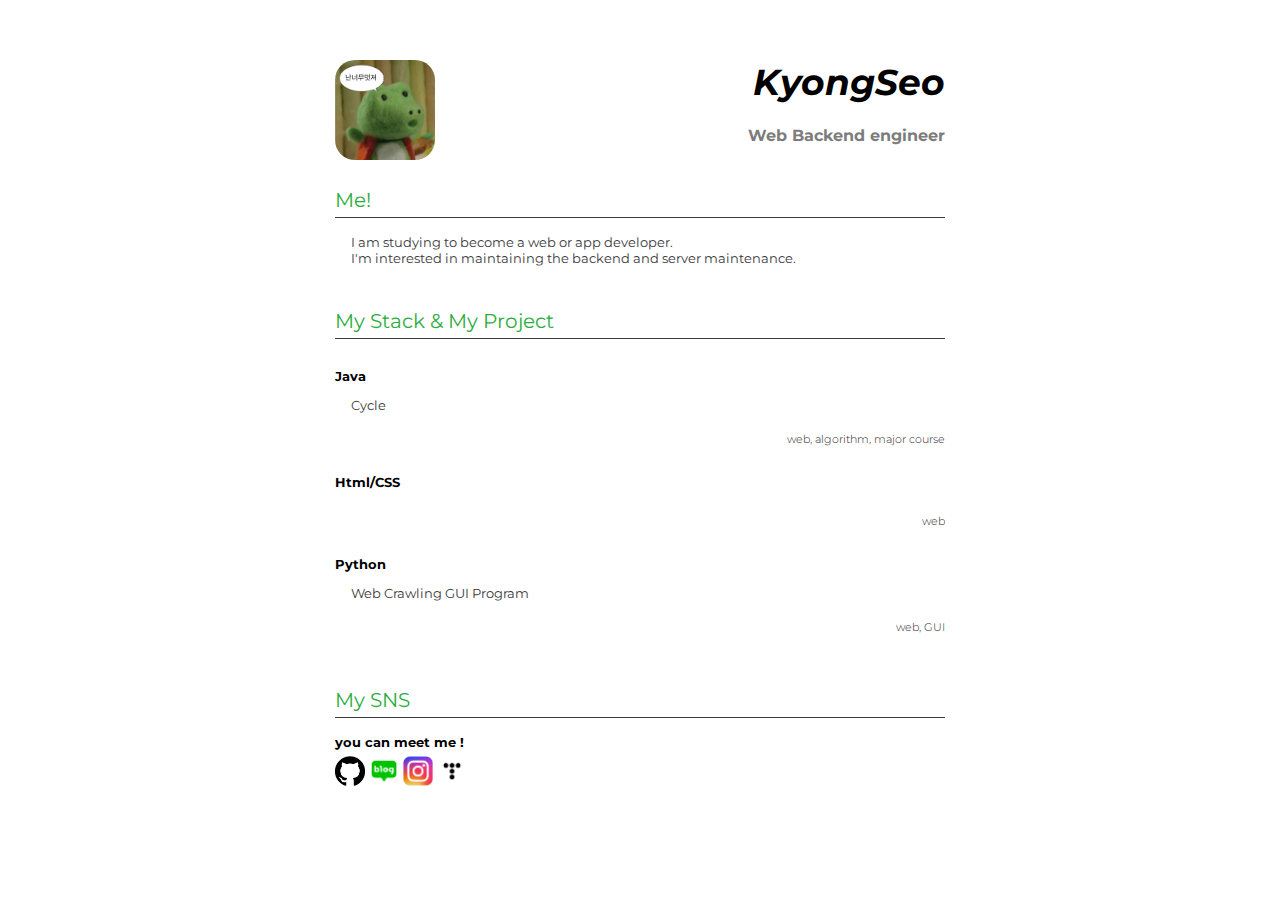
<file: 실습_0329/index.html>
<!DOCTYPE html>
<html>

<head>
    <meta charset="utf-8">
    <meta name="viewport" content="width=device-width">
    <title>About Acho</title>
    <link href="style.css" rel="stylesheet">
</head>

<body>
<div class = "mainbox">
    <div>
        <img src="img/frog.png" class="frog" src="frog.jpg">
        <h1>KyongSeo</h1>
        <p class ="title">Web Backend engineer</p>
        <br><br><br><br>
    </div>

    <section>
        <h2>Me!</h2>
        <div>
            <p class="subtext">I am studying to become a web or app developer.<br>
                I'm interested in maintaining the backend and server maintenance.</p>
        </div>
    </section>
    <br>

    <section>
        <h2>My Stack & My Project</h2>
        <div class="float-wrap">
            <p class="text">Java</p>
            <p class ="subtext">Cycle</p>
            <p class="righttext">web, algorithm, major course</p>
        </div>

        <div class="float-wrap">
            <p class="text">Html/CSS</p>
            <p class ="subtext"></p>
            <p class="righttext">web</p>
        </div>

        <div class="float-wrap">
            <p class="text">Python</p>
            <p class ="subtext">Web Crawling GUI Program</p>
            <p class="righttext">web, GUI</p>
        </div>

    </section>
    <br>

    <section>
        <h2>My SNS</h2>
        <div class="sns">
            <p class="text">you can meet me !</p>
            <a href="https://github.com/kyongseo"><img src="img/git.png" class="sns-img"></a>
            <a href="https://blog.naver.com/kyongseo"><img src="img/blog.png" class="sns-img"></a>
            <a href="https://www.instagram.com/"><img src="img/insta.png" class="sns-img"></a>
            <a href="https://kyongseo.tistory.com/"><img src="img/tistory.png" class="sns-img"></a>
        </div>
    </section>
    <br>
</div>
</body>

</html>
</file>
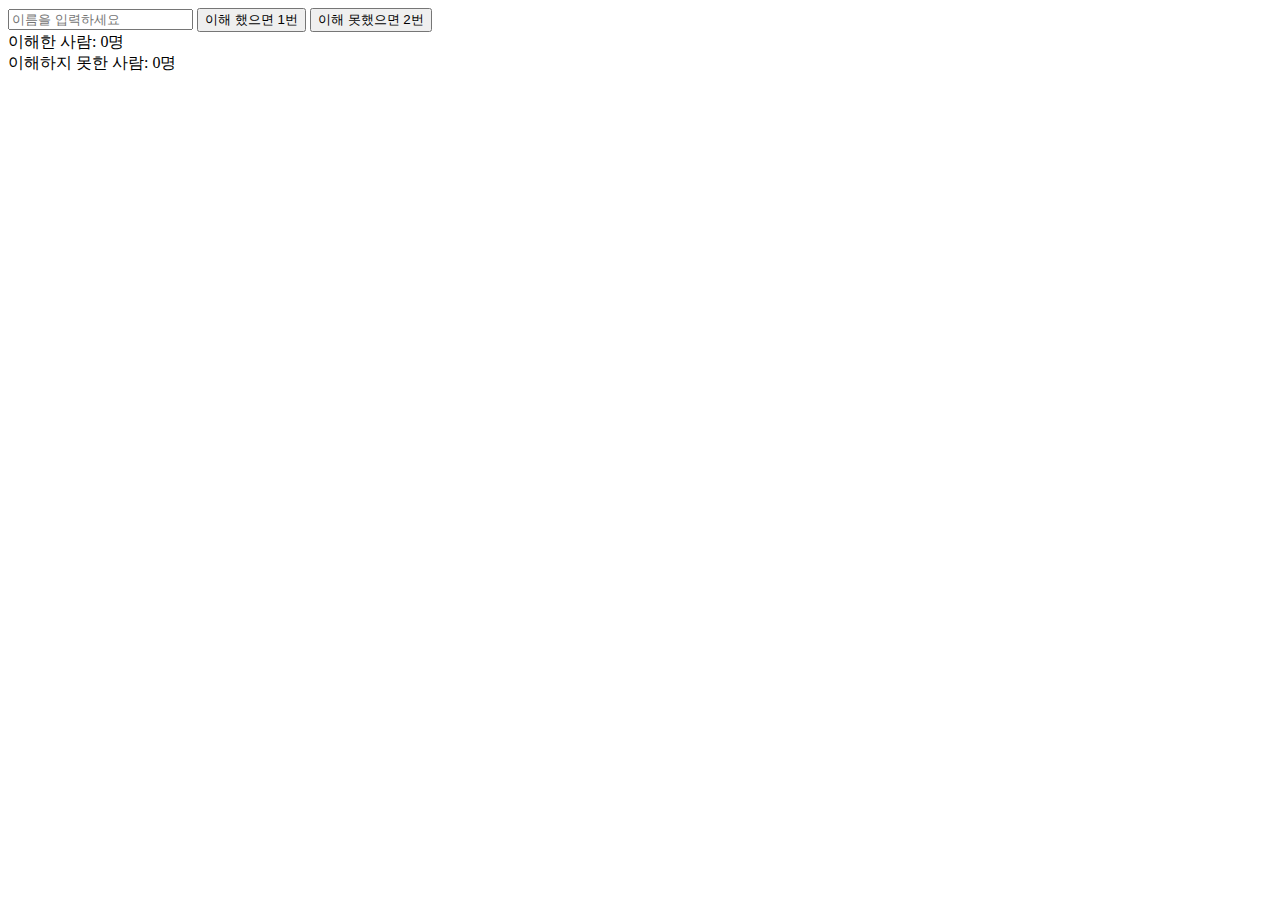
<file: parkswon1/240404/여러분_이해됐나요.html>
<!DOCTYPE html>
<html lang="en">
<head>
    <meta charset="UTF-8">
</head>
<body>
    <div class="container">
        <input type="text" id="nameInput" placeholder="이름을 입력하세요" />
        <button id="understandBtn">이해 했으면 1번</button>
        <button id="difficultBtn">이해 못했으면 2번</button>
    </div>

    <div class="container">
        <div class="list" id="understandList">
            <div>이해한 사람: <span id="understandCount">0</span>명</div>
        </div>
        <div class="list" id="difficultList">
            <div>이해하지 못한 사람: <span id="difficultCount">0</span>명</div>
        </div>
    </div>

    <script>
        var understand = [];
        var difficult = [];

        document.getElementById('understandBtn').addEventListener('click', function(event) {
            event.preventDefault();
            addToLog('understand');
        });

        document.getElementById('difficultBtn').addEventListener('click', function(event) {
            event.preventDefault();
            addToLog('difficult');
        });

        function addToLog(type) {   
            var name = document.getElementById('nameInput').value;
            var listElement = document.getElementById(type + 'List');

            if (!understand.includes(name) && !difficult.includes(name) && name !== '') {
                var listItem = document.createElement('li');
                listItem.textContent = name;
                listItem.addEventListener('click', function() {
                    alert(name + "를 도와주세요!");
                });
        
                var deleteButton = document.createElement('button');
                deleteButton.textContent = 'Delete';
                deleteButton.classList.add('deleteBtn');
                deleteButton.onclick = function() {
                    listItem.remove();
                    updateCount();
                };
        
                listItem.appendChild(deleteButton);
                listElement.appendChild(listItem);

                if (type === 'understand') {
                    understand.push(name);
                } else {
                    difficult.push(name);
                }

                updateCount();
            } else if (name === '') {
                alert('이름을 입력하세요.');
            } else { 
                alert('중복된 이름입니다.');
            }
        }

        function updateCount() {
            var understandCount = document.querySelectorAll('#understandList li').length;
            var difficultCount = document.querySelectorAll('#difficultList li').length;

            document.getElementById('understandCount').textContent = understandCount;
            document.getElementById('difficultCount').textContent = difficultCount;
        }
    </script>
</body>
</html>
</file>
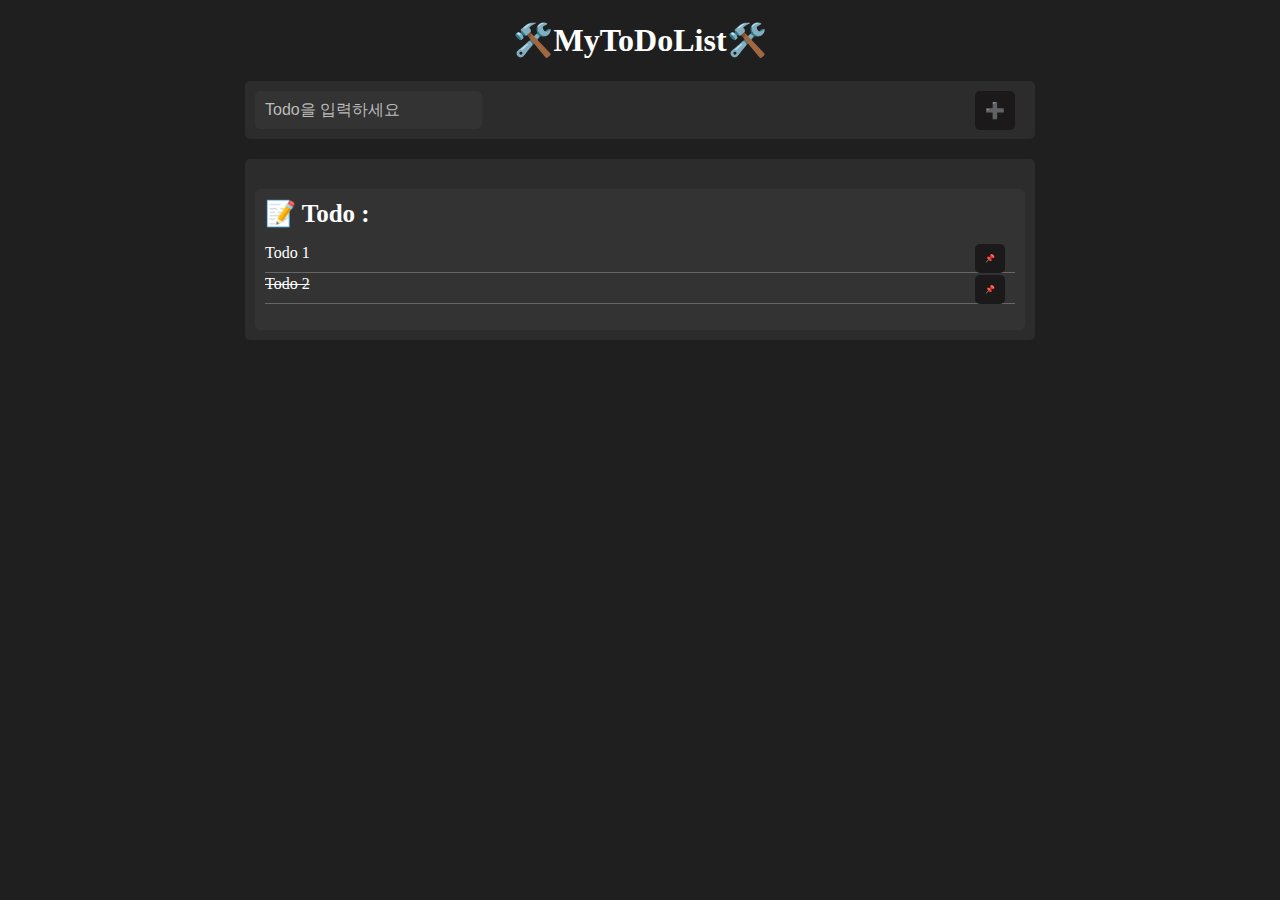
<file: parkswon1/240408/ToDoList.html>
<!DOCTYPE html>
<html lang="en">
<head>
    <meta charset="UTF-8">
    <link rel="stylesheet" type="text/css" href="styles.css">
</head>
<body class="dark-theme">
    <h1>🛠️MyToDoList🛠️</h1>
    <div class="container">
        <input type="text" id="todoInput" placeholder="Todo을 입력하세요" />
        <button id="todoBtn">➕</button>
    </div>

    <div class="container">
        <div class="list" id="todolist">
            <div class="header">📝 Todo :</div>
            <ul id="todoList"></ul>
        </div>
    </div>

    <script src="scripts.js"></script>
</body>
</html>
</file>
<file: 실습_0329/style.css>
@import url('https://fonts.googleapis.com/css?family=Montserrat:100,200,300,400,500,600,700,800&display=swap');

* {
    font-family: 'Montserrat';
}

body {
    margin:0px;
    padding:0px;
    min-width: fit-content;
}


.mainbox {
    width: 610px;
    padding: 30px;
    margin: 30px;
    margin-right:auto;
    margin-left: auto;
    border: 1px soild black;
    box-shadow: 0 1px 20px 0 reba(0, 0, 0, 0.2);
}


section {
    margin-bottom:24px;
}

h1{
    margin:0px;
    padding:0px;
    font-size:36px;
    font-weight: bold;
    font-style: italic;
    margin-bottom: 8px;
    text-align: right;
}

h2 {
    margin:0px;
    padding:0px;
    font-size:20px;
    color:#2aad3c;
    font-weight: 400;
    margin-bottom: 16px;
    border-bottom: 1px solid #3d3c3c;
    padding-bottom: 5px;
}



.frog{
    width: 100px;
    height: 100px;
    border-radius: 20%;
    float: left;
}

.title{
    font-size:16px;
    color:#7c7c7c;
    font-weight: bold;
    float: right;
    line-height: 16px;
}

.sns{
    text-align: left;
}

.sns-img{
    width: 30px;
    height: 30px;
}

.float-wrap {
    overflow: hidden;
    margin-bottom: 4px;
}

.text{
    line-height: 16px;
    font-size: 13px;
    font-weight:bold;
    color:black;
    margin-bottom:6px;
}

.subtext{
    font-size: 13px;
    color:#3a3a3a;
    padding-left:16px;
    margin-bottom:8px;
}

.righttext{
    font-size:11px;
    font-weight: 300;
    color: #282828;
    float: right;
}
</file>
<file: parkswon1/240408/styles.css>
/*헤더*/
h1 {
    text-align: center;
}

 /*완료목록 취소선*/
.done {
    text-decoration: line-through;
}

 /*전체 배경 Theme*/
body.dark-theme {
    background-color: #1f1f1f;
    color: #ffffff;
}

/*컨테이너 요소*/
.container {
    margin: 20px auto;
    padding: 10px;
    background-color: #2c2c2c;
    border-radius: 5px;
    max-width: 770px;
}

/*입력 필드와 버튼*/
.container input[type="text"],
.container button {
    padding: 10px;
    font-size: 16px;
    border: none;
    border-radius: 5px;
    margin-right: 10px;
    background-color: #333333;
    color: #ffffff;
}

/*입력 필드 플레이스홀더*/
.container input[type="text"]::placeholder {
    color: #bbbbbb;
}

/*버튼*/
.container button {
    cursor: pointer;
    background-color: #1b1919;
    float: right;
}

/*목록*/
.list {
    margin-top: 20px;
    padding: 10px;
    background-color: #333333;
    border-radius: 5px;
}

/*목록 헤더*/
.list .header {
    font-size: 25px;
    font-weight: bold;
    color: #ffffff;
}

/*목록 항목*/
.list ul {
    list-style-type: none;
    padding: 0;
    user-select: none;
}

/*목록 항목 내부*/
.list ul li {
    margin-bottom: 2px;
    border-bottom: 1px solid #666666;
    padding-bottom: 10px;
}

/*삭제 버튼*/
.list ul li .deleteBtn {
    font-size: 8px;
}
</file>
